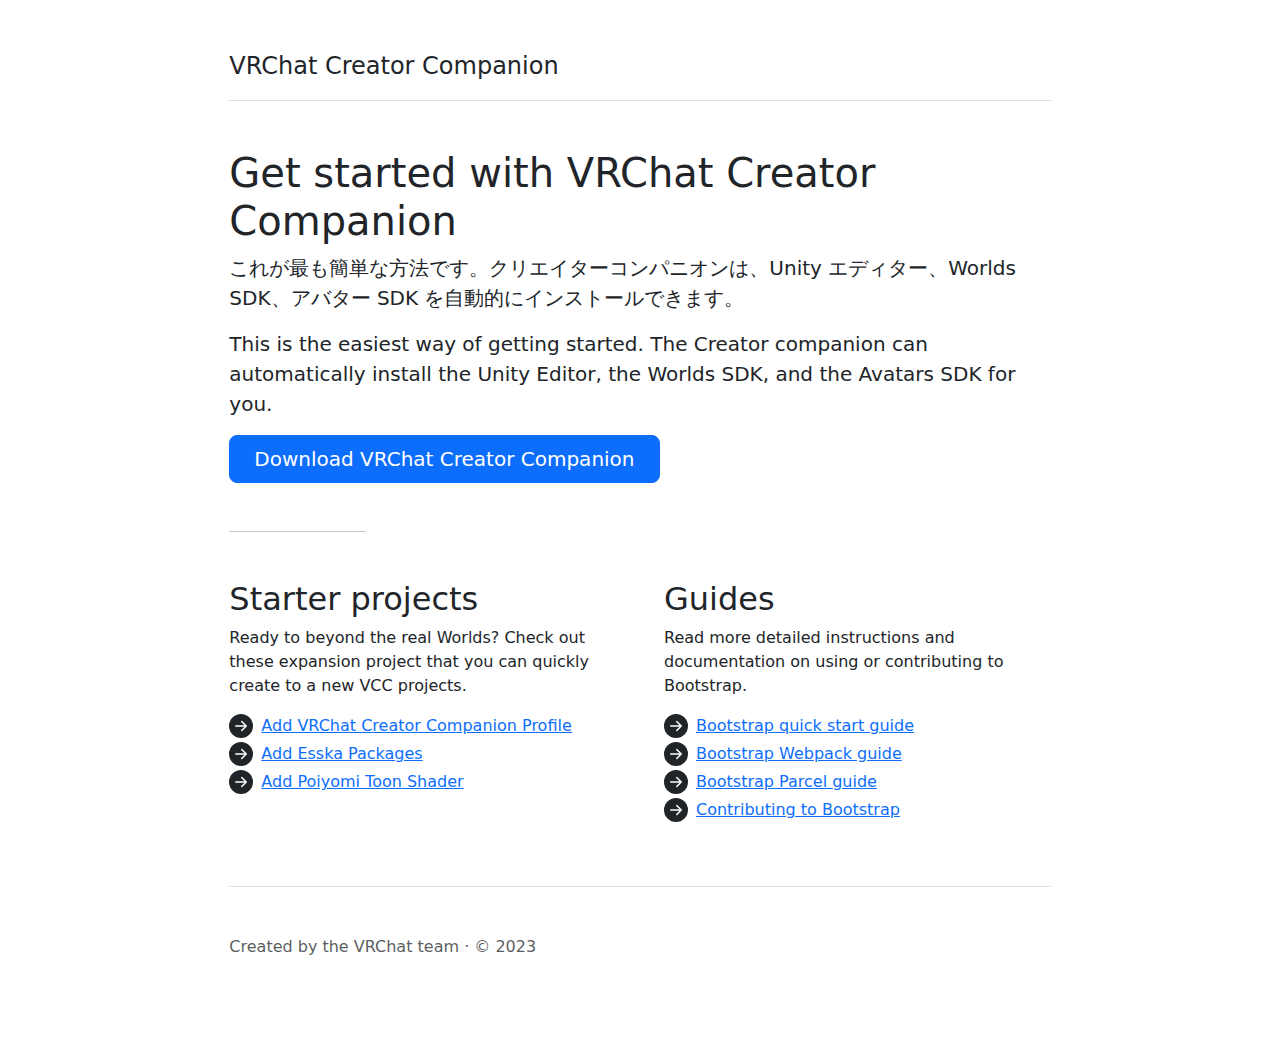
<file: index.html>
<!doctype html>
<html lang="ja">
  <head>
    <!-- Required meta tags -->
    <meta charset="utf-8">
    <meta name="viewport" content="width=device-width, initial-scale=1">
    <link rel="stylesheet" href="input.css">
    <title>VRChat Creator Companion</title>
  </head>
  <body>
      

      
      <div class="col-lg-8 mx-auto p-3 py-md-5">
        <header class="d-flex align-items-center pb-3 mb-5 border-bottom">
          <a href="index.html" class="d-flex align-items-center text-dark text-decoration-none">
            <span class="fs-4">VRChat Creator Companion</span>
          </a>
        </header>
      
        <main>
          <h1>Get started with VRChat Creator Companion</h1>
          <p class="fs-5 ">これが最も簡単な方法です。クリエイターコンパニオンは、Unity エディター、Worlds SDK、アバター SDK を自動的にインストールできます。</p>
          <p class="fs-5 ">This is the easiest way of getting started. The Creator companion can automatically install the Unity Editor, the Worlds SDK, and the Avatars SDK for you.</p>
          <div class="mb-5">
            <a href="https://vrchat.com/download/vcc" class="btn btn-primary btn-lg px-4">Download VRChat Creator Companion</a>
          </div>

          <hr class="col-3 col-md-2 mb-5">
      
          <div class="row g-5">
            <div class="col-md-6">
              <h2>Starter projects</h2>
              <p>Ready to beyond the real Worlds? Check out these expansion project that you can quickly create to a new VCC projects.</p>
              <ul class="icon-list">
                <li><a href="profile" rel="noopener">Add VRChat Creator Companion Profile</a></li>
                <li><a href="ess-ka" rel="noopener">Add Esska Packages</a></li>
                <li><a href="poiyomi" rel="noopener">Add Poiyomi Toon Shader</a></li>
              </ul>
            </div>
      
            <div class="col-md-6">
              <h2>Guides</h2>
              <p>Read more detailed instructions and documentation on using or contributing to Bootstrap.</p>
              <ul class="icon-list">
                <li><a href="/docs/5.0/getting-started/introduction/">Bootstrap quick start guide</a></li>
                <li><a href="/docs/5.0/getting-started/webpack/">Bootstrap Webpack guide</a></li>
                <li><a href="/docs/5.0/getting-started/parcel/">Bootstrap Parcel guide</a></li>
                <li><a href="/docs/5.0/getting-started/build-tools/">Contributing to Bootstrap</a></li>
              </ul>
            </div>
          </div>
        </main>
        <footer class="pt-5 my-5 text-muted border-top">
          Created by the VRChat team &middot; &copy; 2023
        </footer>
      </div>
      
      

    <!-- Option 1: Bootstrap Bundle with Popper -->
    <script src="https://cdn.jsdelivr.net/npm/bootstrap@5.0.2/dist/js/bootstrap.bundle.min.js" integrity="sha384-MrcW6ZMFYlzcLA8Nl+NtUVF0sA7MsXsP1UyJoMp4YLEuNSfAP+JcXn/tWtIaxVXM" crossorigin="anonymous"></script>

    <!-- Option 2: Separate Popper and Bootstrap JS -->
    <!--
    <script src="https://cdn.jsdelivr.net/npm/@popperjs/core@2.9.2/dist/umd/popper.min.js" integrity="sha384-IQsoLXl5PILFhosVNubq5LC7Qb9DXgDA9i+tQ8Zj3iwWAwPtgFTxbJ8NT4GN1R8p" crossorigin="anonymous"></script>
    <script src="https://cdn.jsdelivr.net/npm/bootstrap@5.0.2/dist/js/bootstrap.min.js" integrity="sha384-cVKIPhGWiC2Al4u+LWgxfKTRIcfu0JTxR+EQDz/bgldoEyl4H0zUF0QKbrJ0EcQF" crossorigin="anonymous"></script>
    -->
  </body>
</html>
</file>
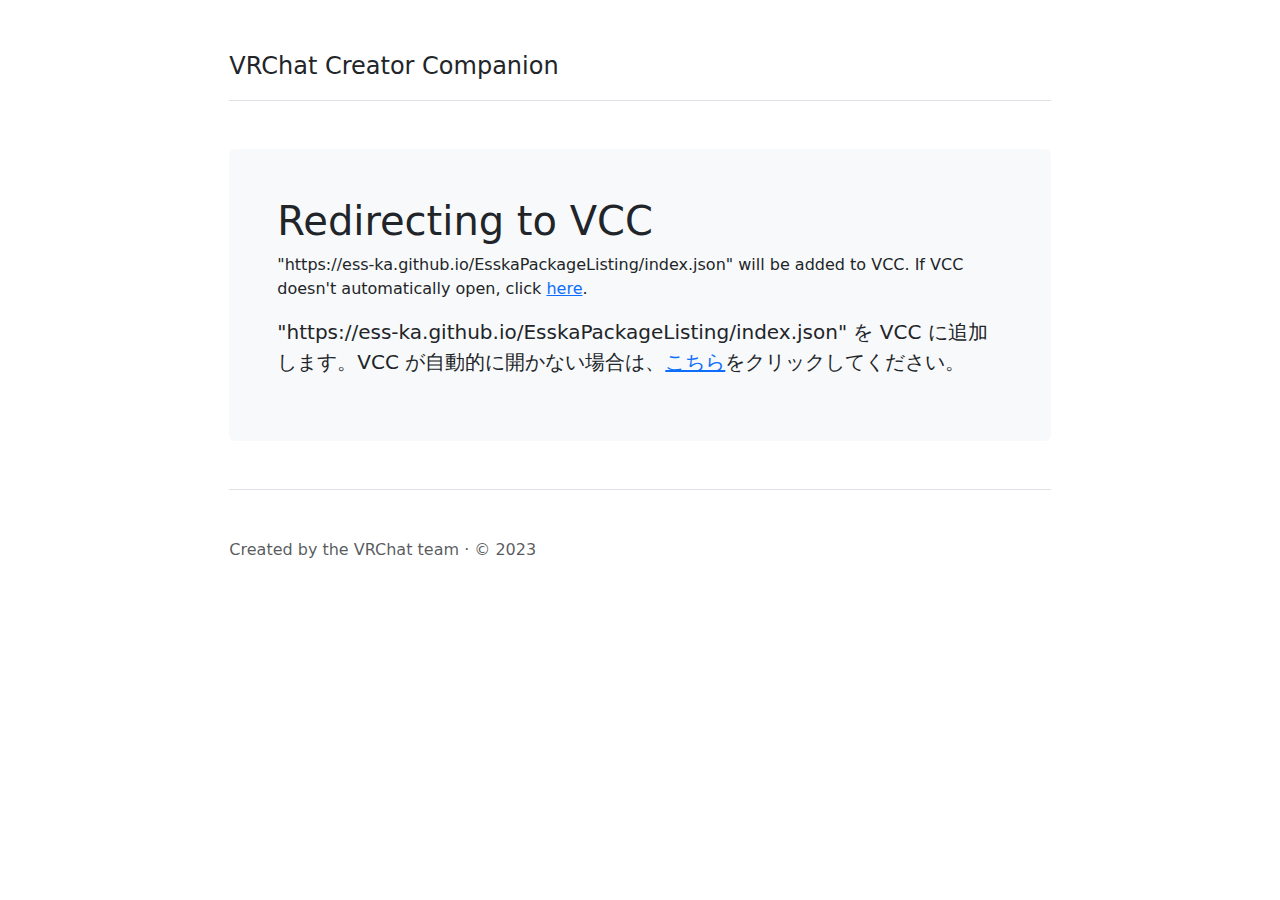
<file: ess-ka.html>
<!doctype html>
<html lang="ja">
  <head>
    <!-- Required meta tags -->
    <meta charset="utf-8">
    <meta name="viewport" content="width=device-width, initial-scale=1">
    <meta http-equiv="refresh" content="0; url=vcc://vpm/addRepo?url=https://ess-ka.github.io/EsskaPackageListing/index.json"></meta>
    <link rel="stylesheet" href="input.css">
    <title>Redirecting to VCC</title>
  </head>
  <body>
      

      
      <div class="col-lg-8 mx-auto p-3 py-md-5">
        <header class="d-flex align-items-center pb-3 mb-5 border-bottom">
          <a href="index.html" class="d-flex align-items-center text-dark text-decoration-none">
            <span class="fs-4">VRChat Creator Companion</span>
          </a>
        </header>
      
        <main>
          <div class="bg-light p-5 rounded">
            <h1>Redirecting to VCC</h1>
            <p　class="lead">"https://ess-ka.github.io/EsskaPackageListing/index.json" will be added to VCC. If VCC doesn't automatically open, click <a href="vcc://vpm/addRepo?url=https://ess-ka.github.io/EsskaPackageListing/index.json">here</a>.</p>
            <p class="lead">"https://ess-ka.github.io/EsskaPackageListing/index.json" を VCC に追加します。VCC が自動的に開かない場合は、<a href="vcc://vpm/addRepo?url=https://ess-ka.github.io/EsskaPackageListing/index.json">こちら</a>をクリックしてください。</p>
          </div>
        </main>
        <footer class="pt-5 my-5 text-muted border-top">
          Created by the VRChat team &middot; &copy; 2023
        </footer>
      </div>
      
      

    <!-- Option 1: Bootstrap Bundle with Popper -->
    <script src="https://cdn.jsdelivr.net/npm/bootstrap@5.0.2/dist/js/bootstrap.bundle.min.js" integrity="sha384-MrcW6ZMFYlzcLA8Nl+NtUVF0sA7MsXsP1UyJoMp4YLEuNSfAP+JcXn/tWtIaxVXM" crossorigin="anonymous"></script>

    <!-- Option 2: Separate Popper and Bootstrap JS -->
    <!--
    <script src="https://cdn.jsdelivr.net/npm/@popperjs/core@2.9.2/dist/umd/popper.min.js" integrity="sha384-IQsoLXl5PILFhosVNubq5LC7Qb9DXgDA9i+tQ8Zj3iwWAwPtgFTxbJ8NT4GN1R8p" crossorigin="anonymous"></script>
    <script src="https://cdn.jsdelivr.net/npm/bootstrap@5.0.2/dist/js/bootstrap.min.js" integrity="sha384-cVKIPhGWiC2Al4u+LWgxfKTRIcfu0JTxR+EQDz/bgldoEyl4H0zUF0QKbrJ0EcQF" crossorigin="anonymous"></script>
    -->
  </body>
</html>
</file>
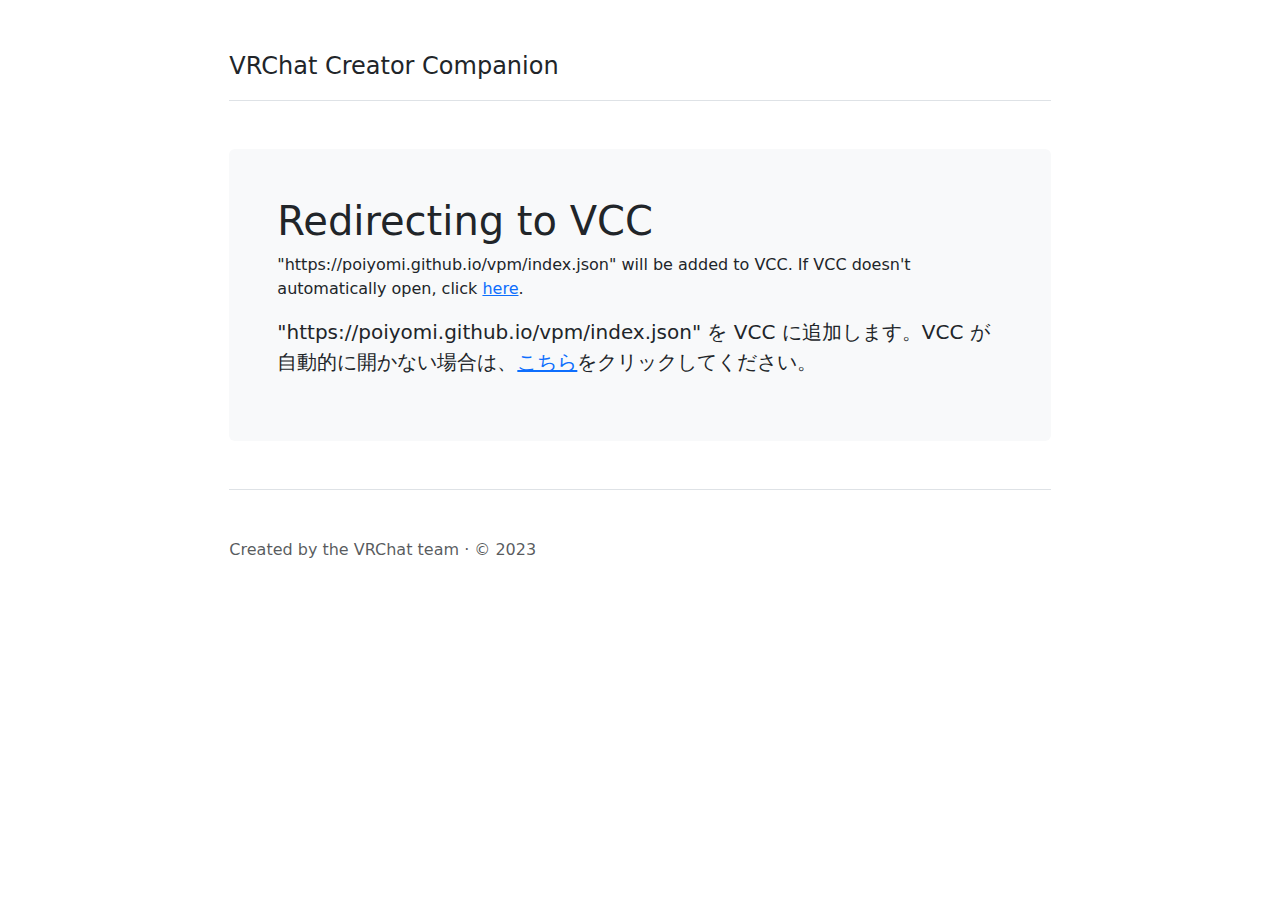
<file: poiyomi.html>
<!doctype html>
<html lang="ja">
  <head>
    <!-- Required meta tags -->
    <meta charset="utf-8">
    <meta name="viewport" content="width=device-width, initial-scale=1">
    <meta http-equiv="refresh" content="0; url=vcc://vpm/addRepo?url=https://poiyomi.github.io/vpm/index.json"></meta>
    <link rel="stylesheet" href="input.css">
    <title>Redirecting to VCC</title>
  </head>
  <body>
      

      
      <div class="col-lg-8 mx-auto p-3 py-md-5">
        <header class="d-flex align-items-center pb-3 mb-5 border-bottom">
          <a href="index.html" class="d-flex align-items-center text-dark text-decoration-none">
            <span class="fs-4">VRChat Creator Companion</span>
          </a>
        </header>
      
        <main>
          <div class="bg-light p-5 rounded">
            <h1>Redirecting to VCC</h1>
            <p　class="lead">"https://poiyomi.github.io/vpm/index.json" will be added to VCC. If VCC doesn't automatically open, click <a href="vcc://vpm/addRepo?url=https://poiyomi.github.io/vpm/index.json">here</a>.</p>
            <p class="lead">"https://poiyomi.github.io/vpm/index.json" を VCC に追加します。VCC が自動的に開かない場合は、<a href="vcc://vpm/addRepo?url=https://poiyomi.github.io/vpm/index.json">こちら</a>をクリックしてください。</p>
          </div>
        </main>
        <footer class="pt-5 my-5 text-muted border-top">
          Created by the VRChat team &middot; &copy; 2023
        </footer>
      </div>
      
      

    <!-- Option 1: Bootstrap Bundle with Popper -->
    <script src="https://cdn.jsdelivr.net/npm/bootstrap@5.0.2/dist/js/bootstrap.bundle.min.js" integrity="sha384-MrcW6ZMFYlzcLA8Nl+NtUVF0sA7MsXsP1UyJoMp4YLEuNSfAP+JcXn/tWtIaxVXM" crossorigin="anonymous"></script>

    <!-- Option 2: Separate Popper and Bootstrap JS -->
    <!--
    <script src="https://cdn.jsdelivr.net/npm/@popperjs/core@2.9.2/dist/umd/popper.min.js" integrity="sha384-IQsoLXl5PILFhosVNubq5LC7Qb9DXgDA9i+tQ8Zj3iwWAwPtgFTxbJ8NT4GN1R8p" crossorigin="anonymous"></script>
    <script src="https://cdn.jsdelivr.net/npm/bootstrap@5.0.2/dist/js/bootstrap.min.js" integrity="sha384-cVKIPhGWiC2Al4u+LWgxfKTRIcfu0JTxR+EQDz/bgldoEyl4H0zUF0QKbrJ0EcQF" crossorigin="anonymous"></script>
    -->
  </body>
</html>
</file>
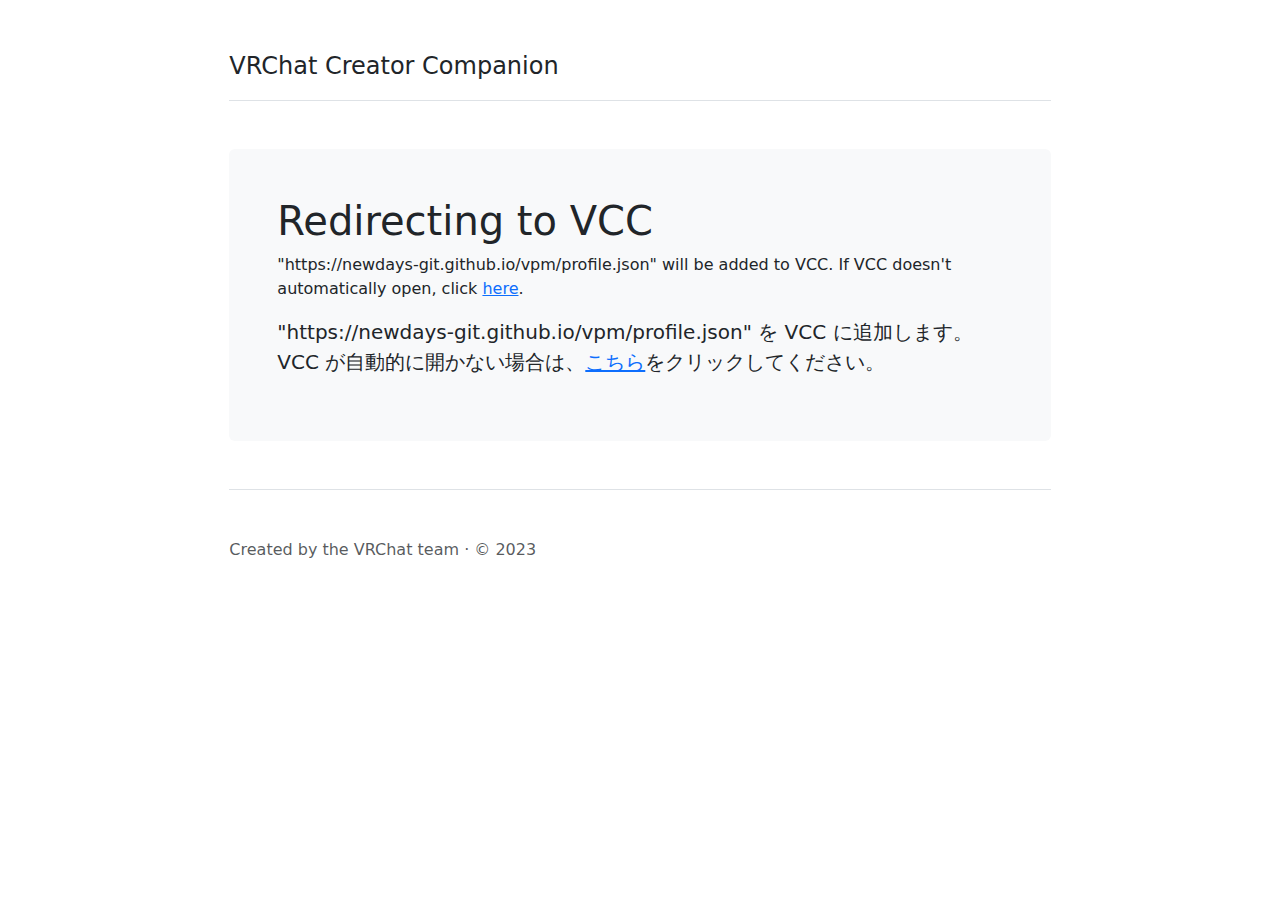
<file: profile.html>
<!doctype html>
<html lang="ja">
  <head>
    <!-- Required meta tags -->
    <meta charset="utf-8">
    <meta name="viewport" content="width=device-width, initial-scale=1">
    <meta http-equiv="refresh" content="0; url=vcc://vpm/addRepo?url=https://newdays-git.github.io/vpm/profile.json"></meta>
    <link rel="stylesheet" href="input.css">
    <title>Redirecting to VCC</title>
  </head>
  <body>
      

      
      <div class="col-lg-8 mx-auto p-3 py-md-5">
        <header class="d-flex align-items-center pb-3 mb-5 border-bottom">
          <a href="index.html" class="d-flex align-items-center text-dark text-decoration-none">
            <span class="fs-4">VRChat Creator Companion</span>
          </a>
        </header>
      
        <main>
          <div class="bg-light p-5 rounded">
            <h1>Redirecting to VCC</h1>
            <p　class="lead">"https://newdays-git.github.io/vpm/profile.json" will be added to VCC. If VCC doesn't automatically open, click <a href="vcc://vpm/addRepo?url=https://newdays-git.github.io/vpm/profile.json">here</a>.</p>
            <p class="lead">"https://newdays-git.github.io/vpm/profile.json" を VCC に追加します。VCC が自動的に開かない場合は、<a href="vcc://vpm/addRepo?url=https://newdays-git.github.io/vpm/profile.json">こちら</a>をクリックしてください。</p>
          </div>
        </main>
        <footer class="pt-5 my-5 text-muted border-top">
          Created by the VRChat team &middot; &copy; 2023
        </footer>
      </div>
      
      

    <!-- Option 1: Bootstrap Bundle with Popper -->
    <script src="https://cdn.jsdelivr.net/npm/bootstrap@5.0.2/dist/js/bootstrap.bundle.min.js" integrity="sha384-MrcW6ZMFYlzcLA8Nl+NtUVF0sA7MsXsP1UyJoMp4YLEuNSfAP+JcXn/tWtIaxVXM" crossorigin="anonymous"></script>

    <!-- Option 2: Separate Popper and Bootstrap JS -->
    <!--
    <script src="https://cdn.jsdelivr.net/npm/@popperjs/core@2.9.2/dist/umd/popper.min.js" integrity="sha384-IQsoLXl5PILFhosVNubq5LC7Qb9DXgDA9i+tQ8Zj3iwWAwPtgFTxbJ8NT4GN1R8p" crossorigin="anonymous"></script>
    <script src="https://cdn.jsdelivr.net/npm/bootstrap@5.0.2/dist/js/bootstrap.min.js" integrity="sha384-cVKIPhGWiC2Al4u+LWgxfKTRIcfu0JTxR+EQDz/bgldoEyl4H0zUF0QKbrJ0EcQF" crossorigin="anonymous"></script>
    -->
  </body>
</html>
</file>
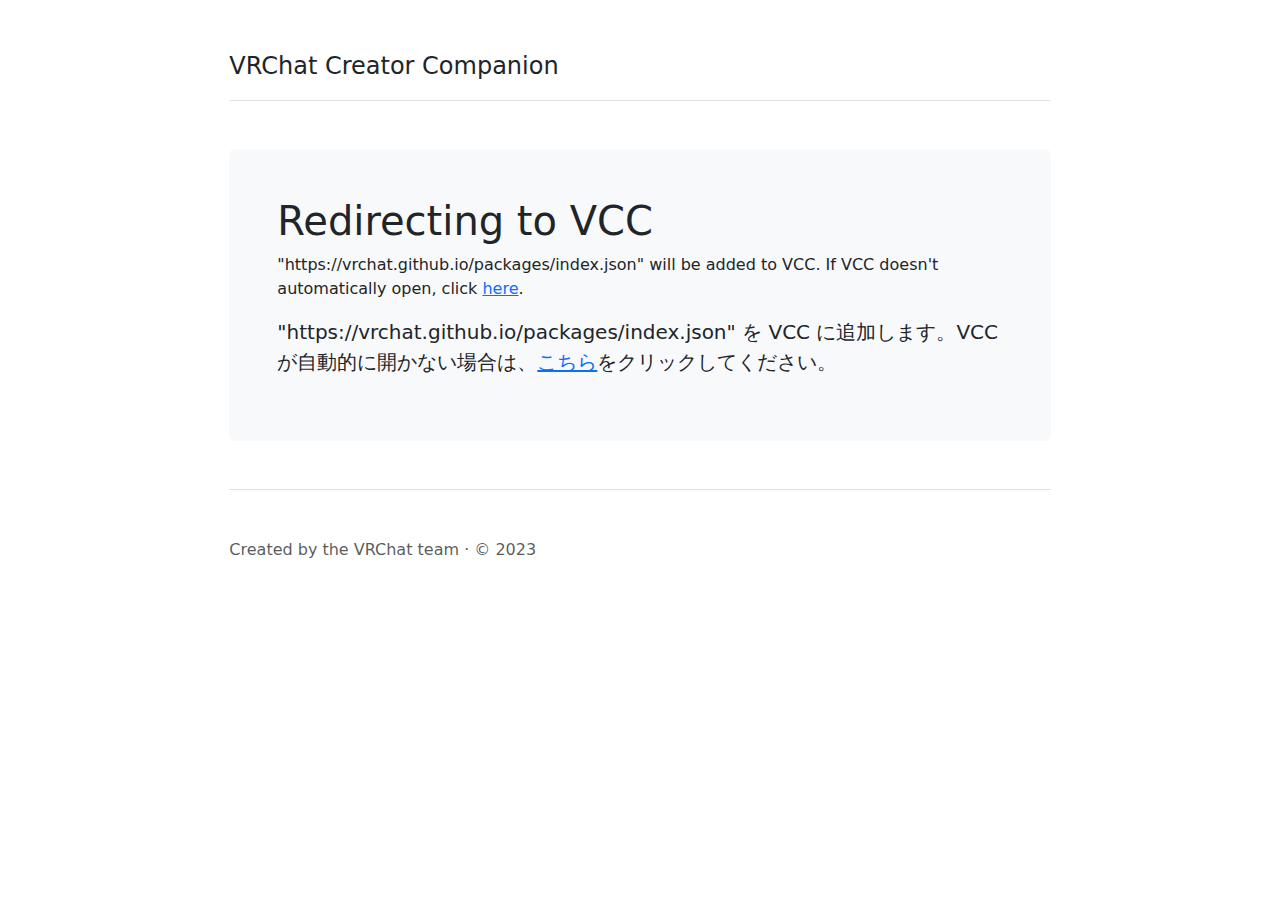
<file: vrchat.html>
<!doctype html>
<html lang="ja">
  <head>
    <!-- Required meta tags -->
    <meta charset="utf-8">
    <meta name="viewport" content="width=device-width, initial-scale=1">
    <meta http-equiv="refresh" content="0; url=vcc://vpm/addRepo?url=https://vrchat.github.io/packages/index.json"></meta>
    <link rel="stylesheet" href="input.css">
    <link rel="icon" href="./favicon.ico" type="image/x-icon">
    <title>Redirecting to VCC</title>
  </head>
  <body>
      

      
      <div class="col-lg-8 mx-auto p-3 py-md-5">
        <header class="d-flex align-items-center pb-3 mb-5 border-bottom">
          <a href="index.html" class="d-flex align-items-center text-dark text-decoration-none">
            <span class="fs-4">VRChat Creator Companion</span>
          </a>
        </header>
      
        <main>
          <div class="bg-light p-5 rounded">
            <h1>Redirecting to VCC</h1>
            <p　class="lead">"https://vrchat.github.io/packages/index.json" will be added to VCC. If VCC doesn't automatically open, click <a href="vcc://vpm/addRepo?url=https://vrchat.github.io/packages/index.json">here</a>.</p>
            <p class="lead">"https://vrchat.github.io/packages/index.json" を VCC に追加します。VCC が自動的に開かない場合は、<a href="vcc://vpm/addRepo?url=https://vrchat.github.io/packages/index.json">こちら</a>をクリックしてください。</p>
          </div>
        </main>
        <footer class="pt-5 my-5 text-muted border-top">
          Created by the VRChat team &middot; &copy; 2023
        </footer>
      </div>
      
      

    <!-- Option 1: Bootstrap Bundle with Popper -->
    <script src="https://cdn.jsdelivr.net/npm/bootstrap@5.0.2/dist/js/bootstrap.bundle.min.js" integrity="sha384-MrcW6ZMFYlzcLA8Nl+NtUVF0sA7MsXsP1UyJoMp4YLEuNSfAP+JcXn/tWtIaxVXM" crossorigin="anonymous"></script>

    <!-- Option 2: Separate Popper and Bootstrap JS -->
    <!--
    <script src="https://cdn.jsdelivr.net/npm/@popperjs/core@2.9.2/dist/umd/popper.min.js" integrity="sha384-IQsoLXl5PILFhosVNubq5LC7Qb9DXgDA9i+tQ8Zj3iwWAwPtgFTxbJ8NT4GN1R8p" crossorigin="anonymous"></script>
    <script src="https://cdn.jsdelivr.net/npm/bootstrap@5.0.2/dist/js/bootstrap.min.js" integrity="sha384-cVKIPhGWiC2Al4u+LWgxfKTRIcfu0JTxR+EQDz/bgldoEyl4H0zUF0QKbrJ0EcQF" crossorigin="anonymous"></script>
    -->
  </body>
</html>
</file>
<file: input.css>
@charset "UTF-8";
@import url("https://cdnjs.cloudflare.com/ajax/libs/twitter-bootstrap/5.0.2/css/bootstrap.min.css");

.icon-list {
    padding-left: 0;
    list-style: none;
  }
  .icon-list li {
    display: flex;
    align-items: flex-start;
    margin-bottom: .25rem;
  }
  .icon-list li::before {
    display: block;
    flex-shrink: 0;
    width: 1.5em;
    height: 1.5em;
    margin-right: .5rem;
    content: "";
    background: url("data:image/svg+xml,%3Csvg xmlns='http://www.w3.org/2000/svg' fill='%23212529' viewBox='0 0 16 16'%3E%3Cpath d='M8 0a8 8 0 1 1 0 16A8 8 0 0 1 8 0zM4.5 7.5a.5.5 0 0 0 0 1h5.793l-2.147 2.146a.5.5 0 0 0 .708.708l3-3a.5.5 0 0 0 0-.708l-3-3a.5.5 0 1 0-.708.708L10.293 7.5H4.5z'/%3E%3C/svg%3E") no-repeat center center / 100% auto;
  }

  .bd-placeholder-img {
    font-size: 1.125rem;
    text-anchor: middle;
    -webkit-user-select: none;
    -moz-user-select: none;
    user-select: none;
  }

  @media (min-width: 768px) {
    .bd-placeholder-img-lg {
      font-size: 3.5rem;
    }
}
</file>
